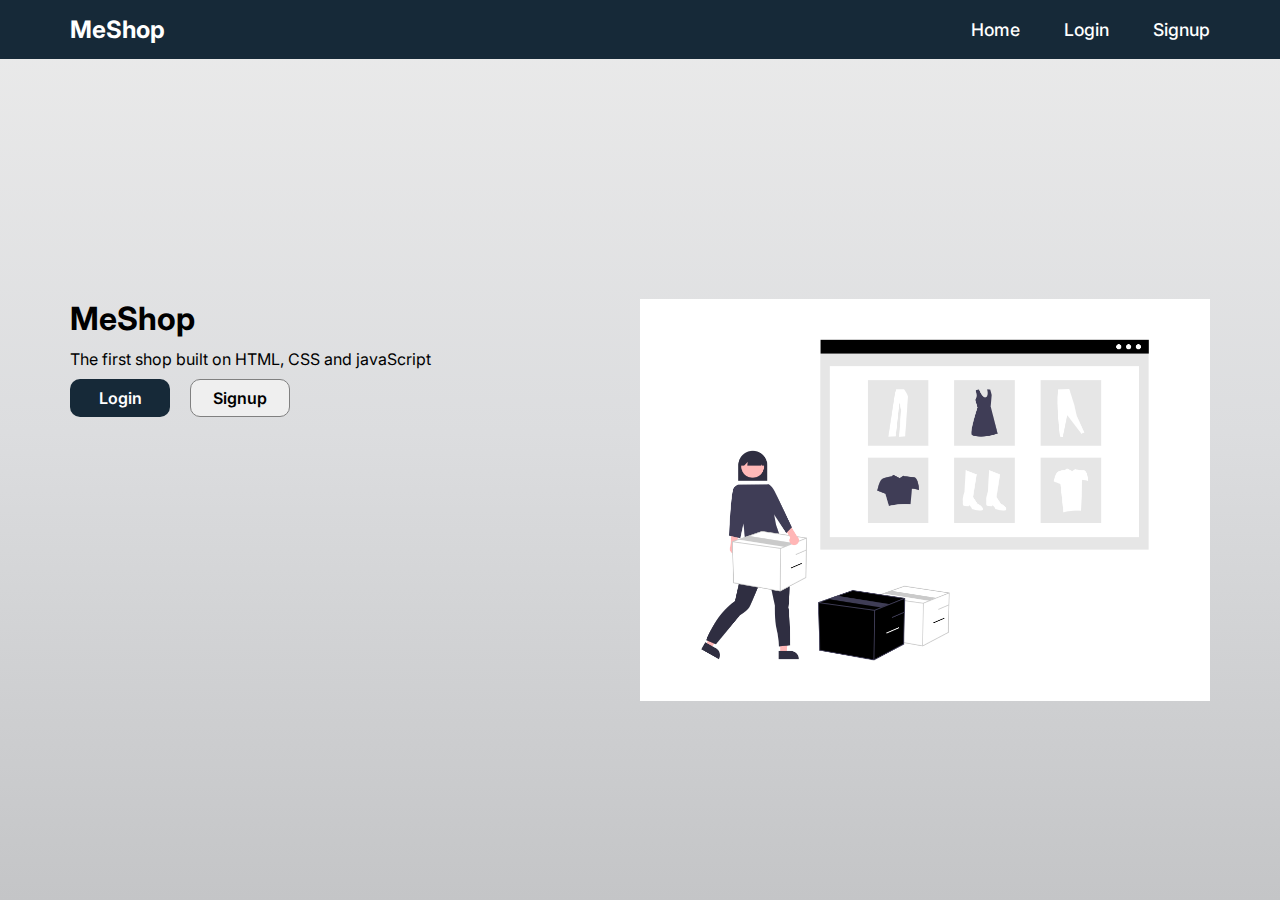
<file: index.html>
<!DOCTYPE html>
<html lang="en">

<head>
    <meta charset="UTF-8">
    <meta http-equiv="X-UA-Compatible" content="IE=edge">
    <meta name="viewport" content="width=device-width, initial-scale=1.0">
    <title>F3 Project Home page</title>
    <link rel="stylesheet" href="./style.css">
    <link rel="shortcut icon" href="images\favicon.ico" type="image/x-icon">

</head>

<body>
    <header>
        <h2 class="logo">MeShop</h2>
        <nav class="navbar">
            <a class="home" href="./index.html">Home</a>
            <a class="login" href="./Login/login.html">Login</a>
            <a class="signup" href="./Signup/signup.html">Signup</a>
        </nav>
    </header>
    <main class="container">
        <div class="page-left">
            <div class="pageInfo">
                <h1 class="main-page-heading">MeShop</h1>
                <p class="page-title">The first shop built on HTML, CSS and javaScript
                </p>
                <div class="login-signup">
                    <button id="login" type="button">Login</button>
                    <button id="signup" type="button">Signup</button>
                </div>
            </div>
        </div>
        <div class="page-right">
            <img class="rightImg" src="./landingPagePic.png" alt="image">
        </div>
    </main>
    <script src="./script.js"></script>
</body>

</html>
</file>
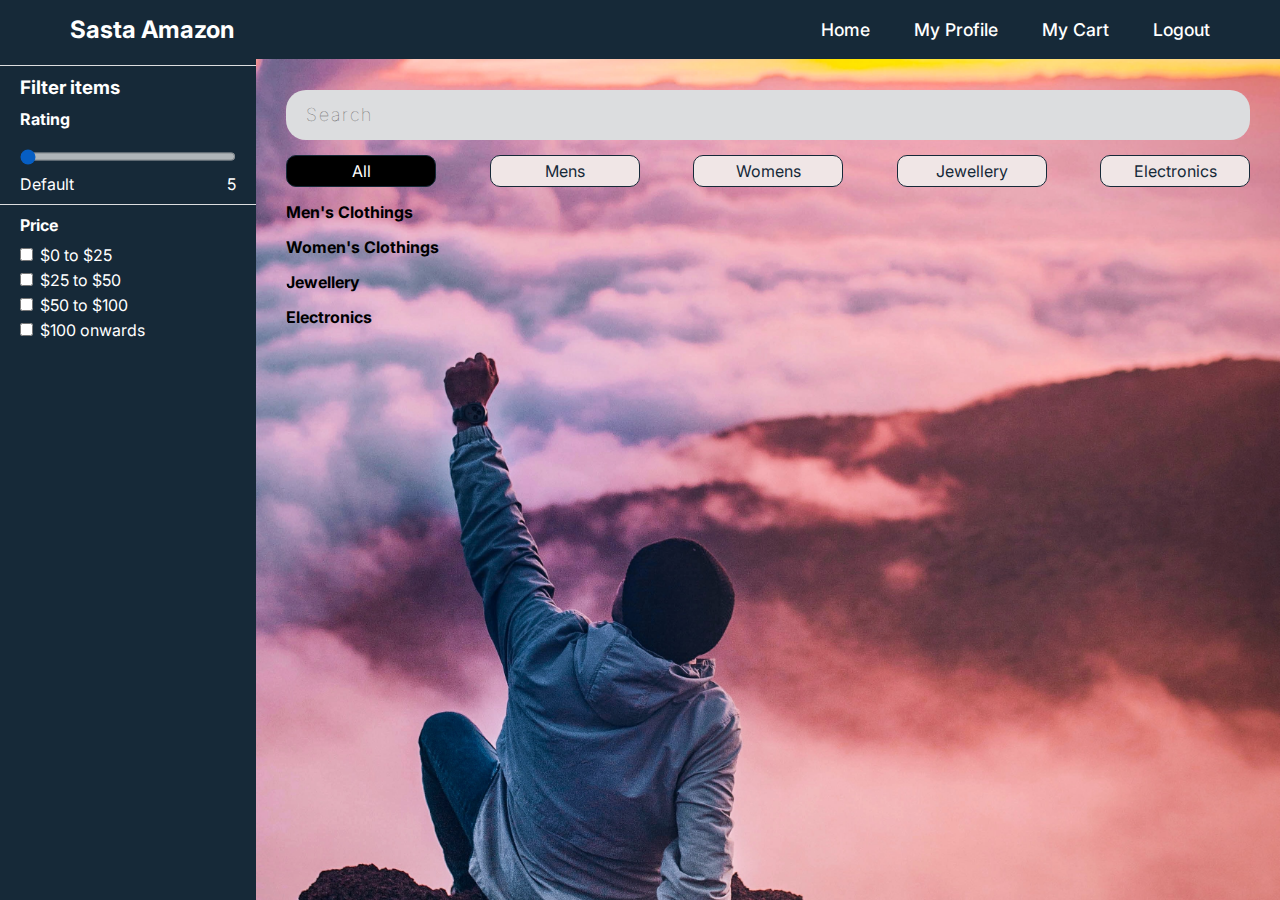
<file: Landingpage/landingpage.html>
<!DOCTYPE html>
<html lang="en">

<head>
    <meta charset="UTF-8">
    <meta http-equiv="X-UA-Compatible" content="IE=edge">
    <meta name="viewport" content="width=device-width, initial-scale=1.0">
    <title>F3 Project Landing Page</title>
    <link rel="stylesheet" href="./landingpage.css">
    <link rel="shortcut icon" href="images\favicon.ico" type="image/x-icon">

</head>

<body>
    <header>
        <h2 class="logo">Sasta Amazon</h2>
        <nav class="navbar">
            <a class="home" href="#">Home</a>
            <a class="profile" href="#">My Profile</a>
            <a class="myCart" href="#">My Cart</a>
            <a class="logout" href="#">Logout</a>
        </nav>
    </header>
    <div class="my-container">
        <div class="left">
            <div class="rating">
                <h3>Filter items</h3>
                <h4>Rating</h4>
                <input type="range" min="0" max="5" value="0" class="slider" id="myRange">
                <div class="num">
                    <div>Default</div>
                    <div>5</div>
                </div>
            </div>
            <div class="price-range">
                <h4>Price</h4>
                <div class="product-price">
                    <label for=""><input id="checkbox0" type="checkbox"> $0 to $25</label>
                    <label for=""><input id="checkbox25" type="checkbox"> $25 to $50</label>
                    <label for=""><input id="checkbox50" type="checkbox"> $50 to $100</label>
                    <label for=""><input id="checkbox100" type="checkbox"> $100 onwards</label>
                </div>
            </div>
        </div>
        <div class="right">
            <div id="snackbar">Item is added to your cart!!</div>
            <div class="search">
                <button class="btn-search"><i class="fas fa-search"></i></button>
                <input type="text" class="input-search" placeholder="Search">
            </div>
            <div class="categories">
                <p class="selectCategories" id="all">All</p>
                <p class="selectCategories" id="mens">Mens</p>
                <p class="selectCategories" id="womens">Womens</p>
                <p class="selectCategories" id="jewellery">Jewellery</p>
                <p class="selectCategories" id="electronics">Electronics</p>
            </div>
            <div class="mens-clothing clothings">
                <h4>Men's Clothings</h4>
                <div class="men-card-wrapper wrapper"></div>
            </div>
            <div class="womens-clothing clothings">
                <h4>Women's Clothings</h4>
                <div class="women-card-wrapper wrapper"></div>
            </div>
            <div class="jewellery clothings">
                <h4>Jewellery</h4>
                <div class="jewellery-card-wrapper wrapper"></div>
            </div>
            <div class="electronics clothings">
                <h4>Electronics</h4>
                <div class="electronics-card-wrapper wrapper"></div>
            </div>
        </div>
    </div>
    <script src="./landingpage.js"></script>
</body>

</html>
</file>
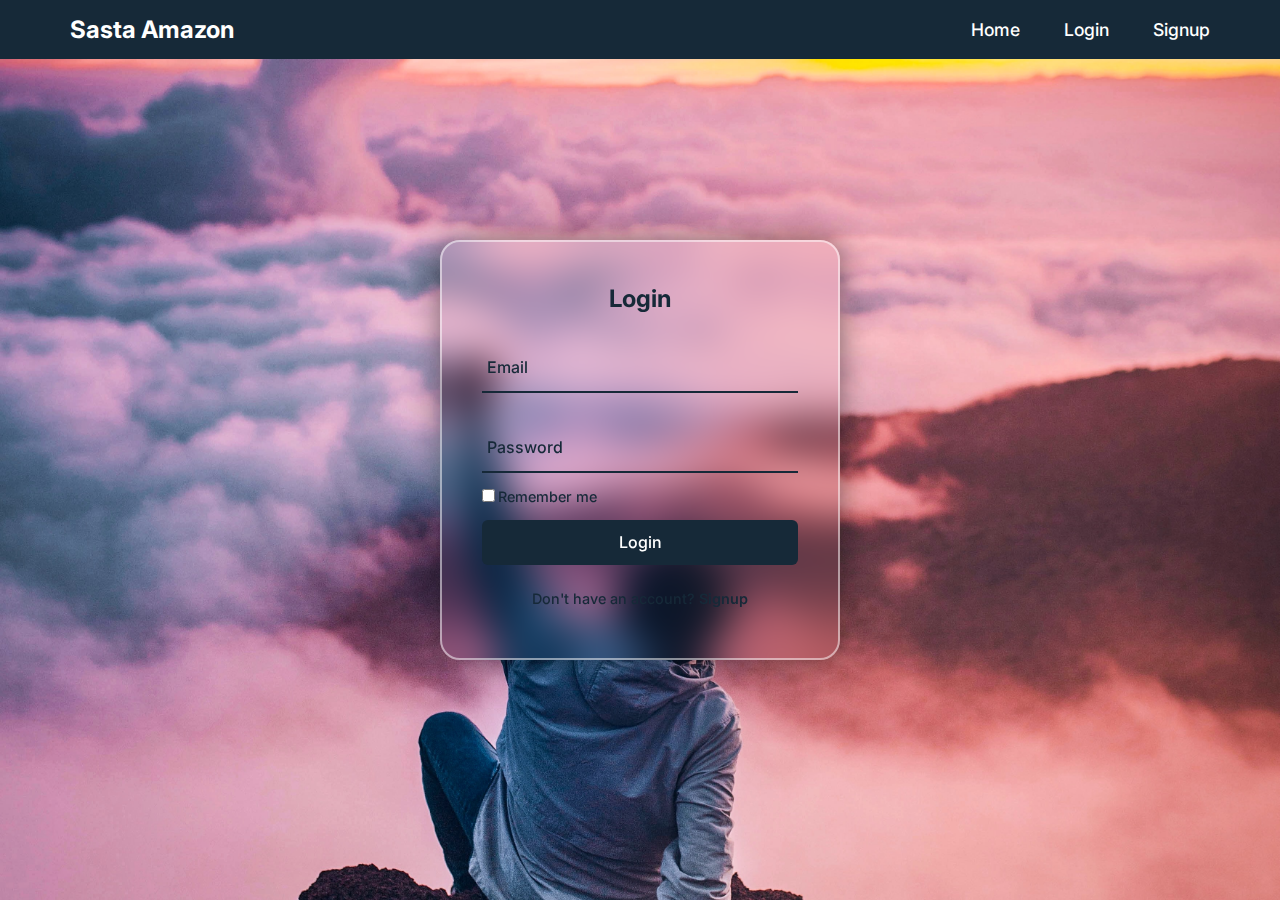
<file: Login/login.html>
<!DOCTYPE html>
<html lang="en">

<head>
    <meta charset="UTF-8">
    <meta http-equiv="X-UA-Compatible" content="IE=edge">
    <meta name="viewport" content="width=device-width, initial-scale=1.0">
    <title>F3 Project Login Page</title>
    <link rel="stylesheet" href="./login.css">
    <link rel="shortcut icon" href="images\favicon.ico" type="image/x-icon">

</head>

<body>
    <header>
        <h2 class="logo">Sasta Amazon</h2>
        <nav class="navbar">
            <a class="home" href="#">Home</a>
            <a class="login" href="#">Login</a>
            <a class="signup" href="#">Signup</a>
            <!-- <a class="myCart" href="#">My Cart</a> -->
        </nav>
    </header>
    <div class="wrapper">
        <div class="form-box login">
            <h2>Login</h2>
            <form>
                <div class="inputbox">
                    <input id="login-email" type="email" required>
                    <label for="login-email">Email</label>
                </div>
                <div class="inputbox">
                    <input id="login-password" type="password" required>
                    <label for="login-password">Password</label>
                </div>
                <div class="forgot">
                    <label for=""><input id="checkbox" type="checkbox">Remember me</label>
                </div>
                <button class="login-button btn" type="submit">Login</button>
                <div class="login-register">
                    <p>Don't have an account?<a href="#" class="register-link"> Signup</a></p>
                </div>
            </form>
        </div>
    </div>
    <script src="./login.js"></script>
</body>

</html>
</file>
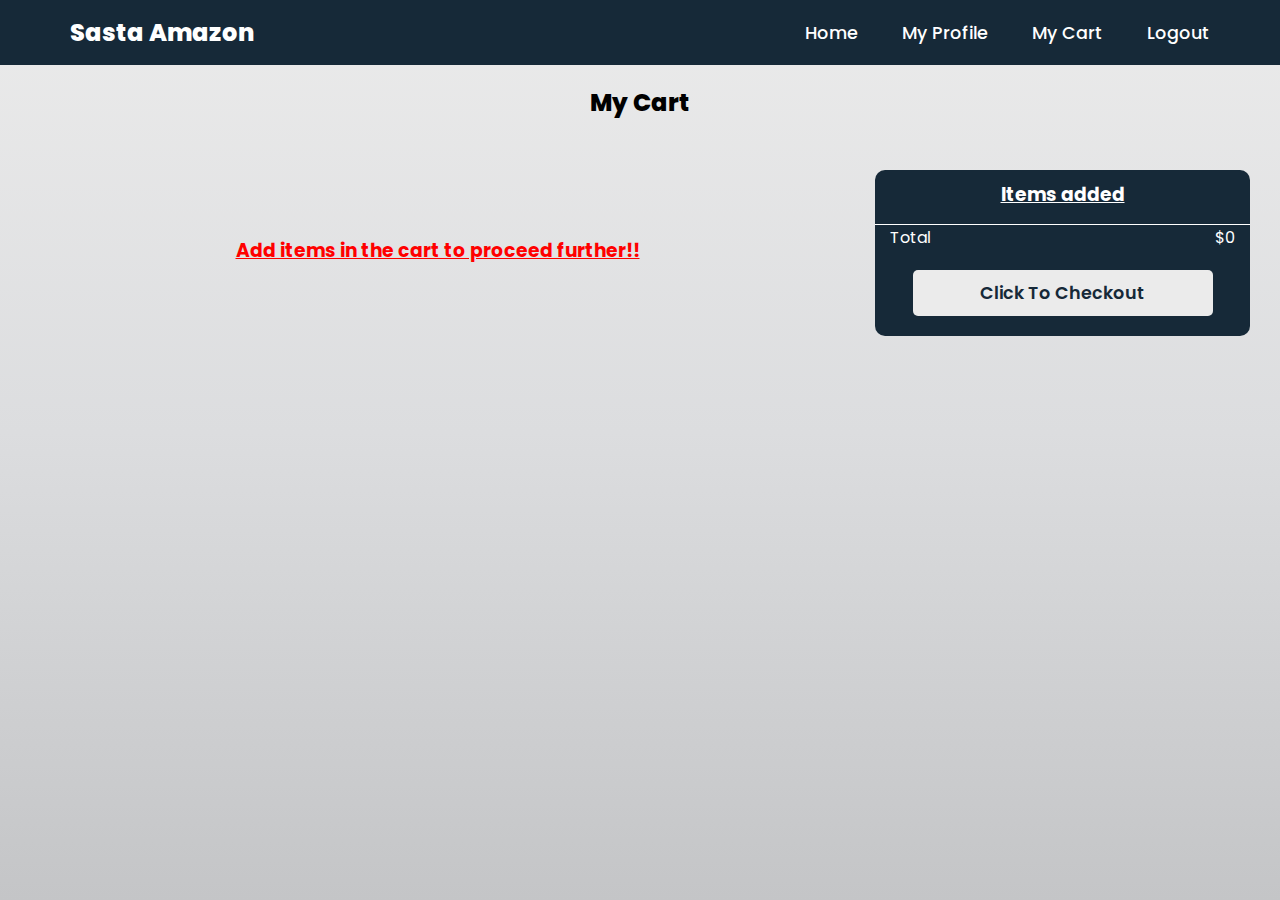
<file: Mycart/mycart.html>
<!DOCTYPE html>
<html lang="en">

<head>
    <meta charset="UTF-8">
    <meta http-equiv="X-UA-Compatible" content="IE=edge">
    <meta name="viewport" content="width=device-width, initial-scale=1.0">
    <title>F3 Project My Cart Page</title>
    <link rel="stylesheet" href="./mycart.css">
    <link rel="shortcut icon" href="images\favicon.ico" type="image/x-icon">
</head>

<body>
    <header>
        <h2 class="logo">Sasta Amazon</h2>
        <nav class="navbar">
            <a class="home" href="#">Home</a>
            <a class="profile" href="#">My Profile</a>
            <a class="myCart" href="#">My Cart</a>
            <a class="logout" href="#">Logout</a>
        </nav>
    </header>
    <h2>My Cart</h2>
    <div class="container">
        <h2>My Cart</h2>
        <div class="cart">
            <div class="left">
                <h3 class="warning hide">Add items in the cart to proceed further!!</h3>
            </div>
            <div class="right">
                <h3>Items added</h3>
                <div class="mainCart"></div>

                <div class="total">
                    <div class="text">Total</div>
                    <div class="total-price"></div>
                </div>
                <button id="checkout">Click To Checkout</button>
            </div>
        </div>
    </div>
    <script src="https://checkout.razorpay.com/v1/checkout.js"></script>
    <script src="./mycart.js"></script>
</body>

</html>
</file>
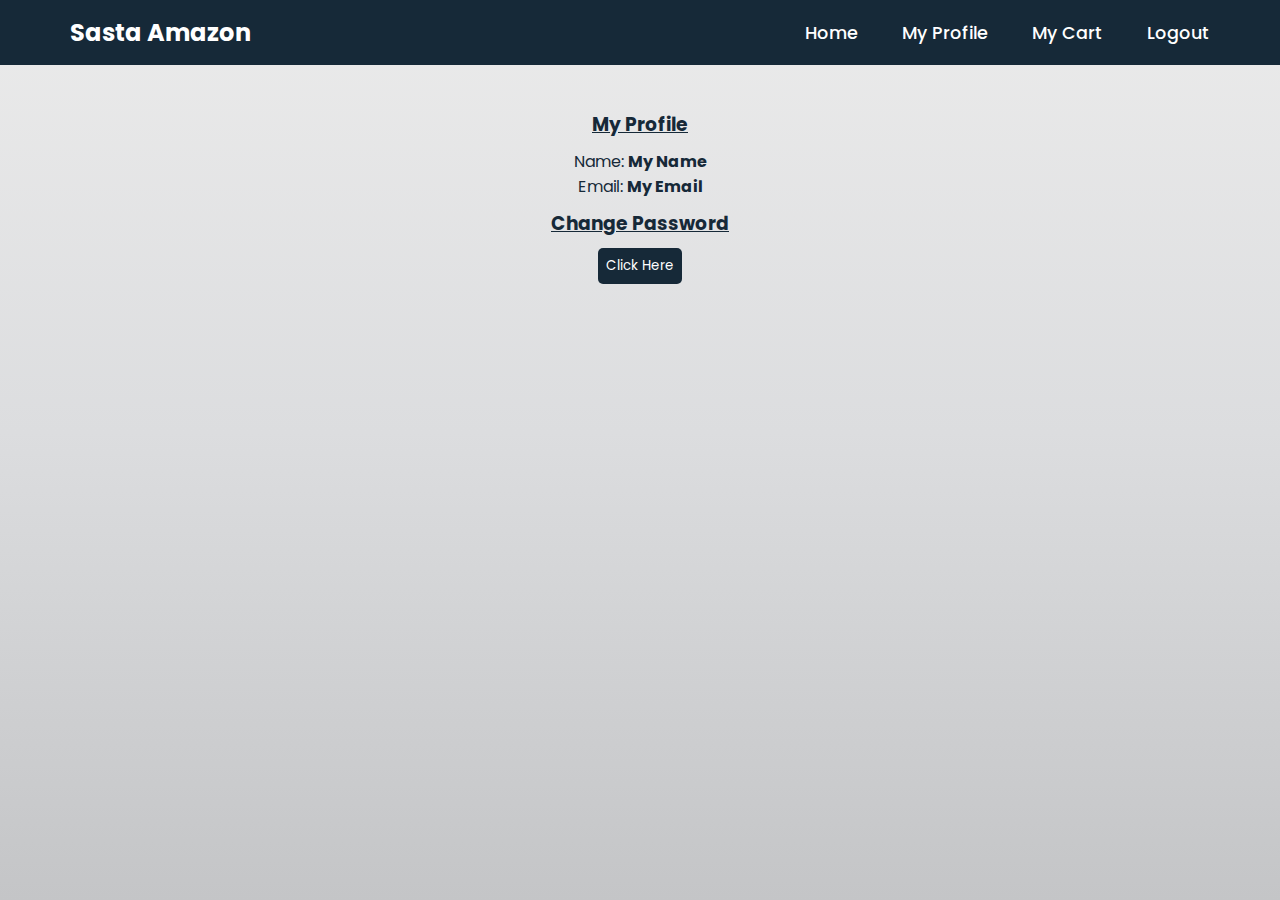
<file: Profile/profile.html>
<!DOCTYPE html>
<html lang="en">

<head>
    <meta charset="UTF-8">
    <meta http-equiv="X-UA-Compatible" content="IE=edge">
    <meta name="viewport" content="width=device-width, initial-scale=1.0">
    <title>F3 Project My Profile page</title>
    <link rel="stylesheet" href="./profile.css">
    <link rel="shortcut icon" href="images\favicon.ico" type="image/x-icon">

</head>

<body>
    <header>
        <h2 class="logo">Sasta Amazon</h2>
        <nav class="navbar">
            <a class="home" href="#">Home</a>
            <a class="profile" href="#">My Profile</a>
            <a class="myCart" href="#">My Cart</a>
            <a class="logout" href="#">Logout</a>
        </nav>
    </header>
    <div class="container">
        <div class="profile">
            <h3><u>My Profile</u></h3>
            <p>Name: <strong><span class="name">My Name</span></strong></p>
            <p>Email: <strong><span class="email">My Email</span></strong></p>
        </div>
        <div class="change">
            <h3><u>Change Password</u></h3>
            <button class="changePass">Click Here</button>
        </div>
    </div>
    <div class="changePassword hide">
        <div class="notification"></div>
        <form>
            <div class="mb-3">
                <input type="password" class="form-control" id="oldPassword" placeholder="Old Password"
                    aria-describedby="oldPasswordHelp">
                <div id="oldPasswordHelp" class="form-text"></div>
            </div>
            <div class="mb-3">
                <input type="password" class="form-control" id="newPassword" placeholder="New Password"
                    aria-describedby="newPasswordHelp">
                <div id="newPasswordHelp" class="form-text"></div>
            </div>
            <div class="mb-3">
                <input type="password" class="form-control" id="confirmNewPassword" placeholder="Confirm New Password"
                    aria-describedby="confirmNewPasswordHelp">
                <div id="confirmNewPasswordHelp" class="form-text"></div>
            </div>

            <button type="button" class="btn btn-primary" id="change">Change</button>
            <button type="button" class="btn btn-primary" id="logout">Logout</button>
        </form>
    </div>
    <script src="./profile.js"></script>
</body>

</html>
</file>
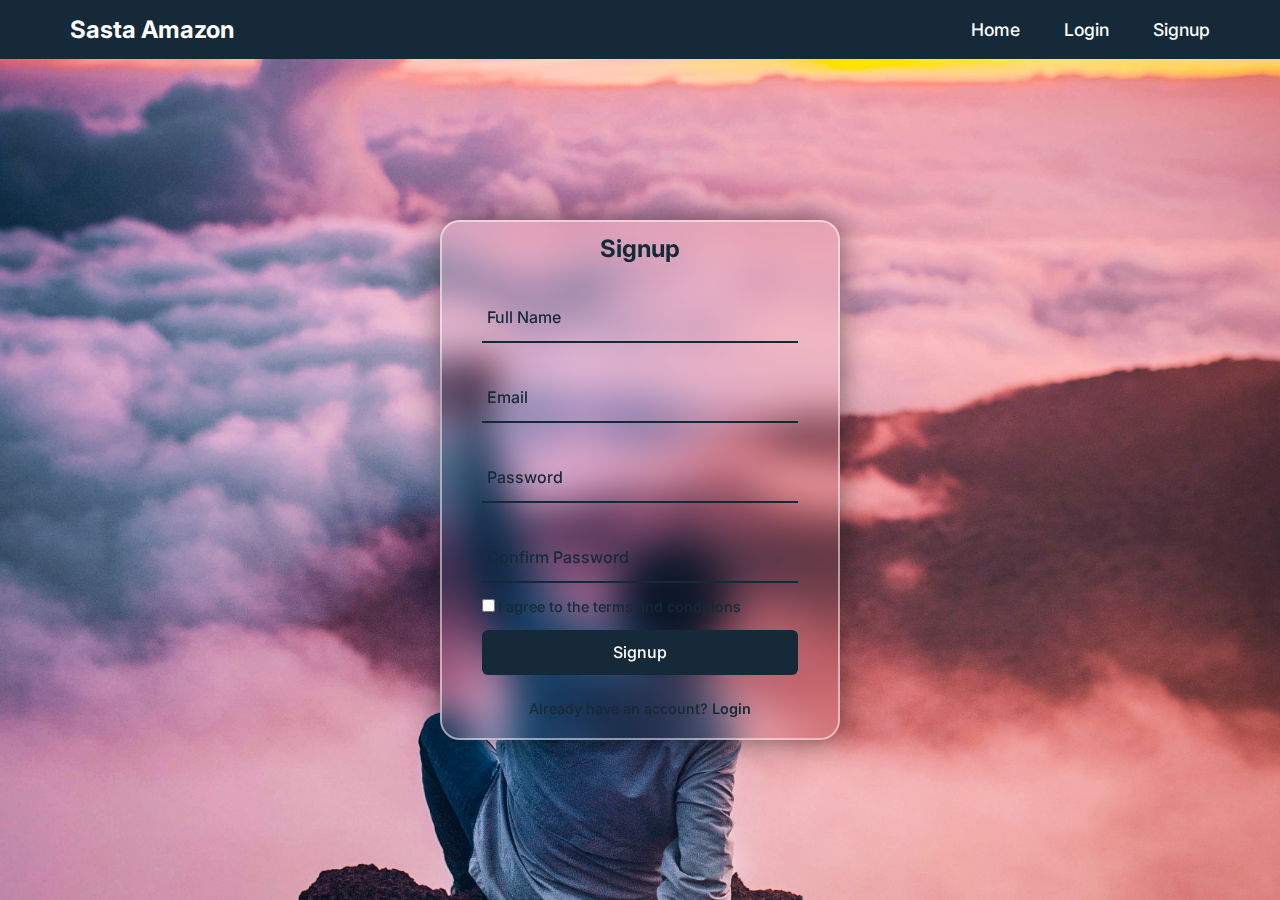
<file: Signup/signup.html>
<!DOCTYPE html>
<html lang="en">

<head>
    <meta charset="UTF-8">
    <meta http-equiv="X-UA-Compatible" content="IE=edge">
    <meta name="viewport" content="width=device-width, initial-scale=1.0">
    <title>F3 Project Signup page</title>
    <link rel="stylesheet" href="./signup.css">
    <link rel="shortcut icon" href="images\favicon.ico" type="image/x-icon">
</head>

<body>
    <header>
        <h2 class="logo">Sasta Amazon</h2>
        <nav class="navbar">
            <a class="home" href="../index.html">Home</a>
            <a class="login" href="../Login/login.html">Login</a>
            <a class="signup" href="./signup.html">Signup</a>
        </nav>
    </header>
    <div class="wrapper">
        <div class="form-box register">
            <h2>Signup</h2>
            <form>
                <div class="inputbox">
                    <!-- <span class="icon"><i class="fa-solid fa-user"></i></span> -->
                    <input id="signup-name" type="text" required>
                    <label for="signup-name">Full Name</label>
                </div>
                <div class="inputbox">
                    <!-- <span class="icon"><i class="fa-solid fa-envelope"></i></span> -->
                    <input id="signup-email" type="email" required>
                    <label for="signup-email">Email</label>
                </div>
                <div class="inputbox">
                    <!-- <span class="icon"><i class="fa-solid fa-lock"></i></span> -->
                    <input id="signup-password" type="password" required>
                    <label for="signup-password">Password</label>
                </div>
                <div class="inputbox">
                    <!-- <span class="icon"><i class="fa-solid fa-lock"></i></span> -->
                    <input id="signup-confirm-password" type="password" required>
                    <label for="signup-confirm-password">Confirm Password</label>
                </div>
                <div class="forgot">
                    <label for=""><input id="checkbox" type="checkbox" required>I agree to the terms and
                        conditions</label>
                </div>
                <button class="signup-button btn" type="submit">Signup</button>
                <div class="login-register">
                    <p>Already have an account?<a href="#" class="login-link"> Login</a></p>
                </div>
            </form>
        </div>
    </div>
    <script src="./signup.js"></script>
</body>

</html>
</file>
<file: style.css>
@import url('https://fonts.googleapis.com/css2?family=Inter&display=swap');

* {
    margin: 0;
    padding: 0;
    box-sizing: border-box;
    font-family: 'Inter', sans-serif;
}

body{
    display: flex;
    justify-content: center;
    align-items: center;
    min-height: 100vh;
    background: linear-gradient(to top, #c4c5c7 0%, #dcdddf 52%, #ebebeb 100%) no-repeat;
    background-size: cover;
    background-position: center;
}

header {
    position: fixed;
    top: 0;
    left: 0;
    width: 100%;
    padding: 15px 70px;
    background-color: #162938;
    display: flex;
    justify-content: space-between;
    align-items: center;
    z-index: 1000;
}

.logo {
    font-size: 1.5rem;
    color: #fff;
    user-select: none;
}

.navbar a {
    position: relative;
    font-size: 1.1rem;
    color: #fff;
    text-decoration: none;
    font-weight: 500;
    margin-left: 40px;
}
.navbar a::after{
    content: "";
    position: absolute;
    left: 0;
    bottom: -6px;
    width: 100%;
    height: 3px;
    background: #fff;
    border-radius: 5px;
    transform-origin: right;
    transform: scaleX(0);
    transition: transform .5s;
}
.navbar a:hover::after{
    transform-origin: left;
    transform: scaleX(1);
}
.container{
    margin: 100px 0 0 0 ;
    display: flex;
    width: 100%;
}
.page-left{
    width: 50%;
    padding: 0 20px 0 70px;
    display: flex;
    flex-direction: column;
}
.pageInfo{
    display: flex;
    flex-direction: column;
    line-height: 40px;
}

.pageInfo button{
    width: 100px;
    padding: 8px;
    font-size: 1rem;
    border-radius: 10px;
    border: 1px solid grey;
    font-weight: 600;
    transition: .2s;
    cursor: pointer;
}
.pageInfo button:hover{
    width: 140px;
    /* padding: 10px; */
}
.login-signup{
    display: flex;
    gap: 20px;
}
#login{
    background-color: #162938;
    color: #fff;
    border: none;
}
.main-page-heading{
    padding: 0 0 10px 0;
}
.page-title{
    line-height: 20px;
    padding: 0 0 10px 0;
}

.page-right{
    padding: 0 70px 0 0;
    width: 50%;
    display: flex;
    justify-content: center;
    align-items: center;
}
.page-right img{
    width: 100%;
}
.leftImg{
    margin-top: 2rem;
    width: 35rem;
    border-radius: 3rem;
    opacity: .9;
}
</file>
<file: Landingpage/landingpage.css>
@import url('https://fonts.googleapis.com/css2?family=Inter:wght@300&display=swap');

* {
    margin: 0;
    padding: 0;
    box-sizing: border-box;
    font-family: 'Inter', sans-serif;
}

body {
    display: flex;
    justify-content: center;
    min-height: 100vh;
    background: url("../images/ian-stauffer-bH7kZ0yazB0-unsplash.jpg") no-repeat;
    /* background: linear-gradient(to top, #c4c5c7 15%, #dcdddf 15%, #ebebeb 85%) no-repeat; */
    background-size: cover;
    background-position: center;
}

header {
    position: fixed;
    top: 0;
    left: 0;
    width: 100%;
    padding: 15px 70px;
    background-color: #162938;
    display: flex;
    justify-content: space-between;
    align-items: center;
    z-index: 1000;
}

.logo {
    font-size: 1.5rem;
    color: #fff;
    user-select: none;
}

.navbar a {
    position: relative;
    font-size: 1.1rem;
    color: #fff;
    text-decoration: none;
    font-weight: 500;
    margin-left: 40px;
}

.navbar a::after {
    content: "";
    position: absolute;
    left: 0;
    bottom: -6px;
    width: 100%;
    height: 3px;
    background: #fff;
    border-radius: 5px;
    transform-origin: right;
    transform: scaleX(0);
    transition: transform .5s;
}

.navbar a:hover::after {
    transform-origin: left;
    transform: scaleX(1);
}

.my-container {
    width: 100%;
    display: flex;
}

.left {
    width: 20%;
    background: #162938;
    color: #fff;
    padding: 50px 0 0 0;
    height: 100vh;
    position: fixed;
    overflow-y: scroll;
    z-index: 100;
    margin: 15px 0 0 0;
}


.rating {
    /* margin: 15px 0 0 0; */
    border-top: 1px solid #dcdddf;
    border-bottom: 1px solid #dcdddf;
    display: flex;
    flex-direction: column;
    gap: 10px;
    padding: 10px 20px 10px 20px;
}

.num {
    display: flex;
    justify-content: space-between;
}

.slider {
    margin: 10px 0 0 0;
    /* -webkit-appearance: none; */
    width: 100%;
    height: 15px;
    border-radius: 5px;
    background-color: #d3d3d3;
    outline: none;
    opacity: 0.7;
    -webkit-transition: .5s;
    transition: opacity .5s;
}

.slider:hover {
    opacity: 1;
}

.slider::-webkit-slider-thumb {
    -webkit-appearance: none;
    appearance: none;
    width: 25px;
    height: 25px;
    border-radius: 50%;
    background: #333333;
    cursor: pointer;
}

.slider::-moz-range-thumb {
    width: 25px;
    height: 25px;
    border-radius: 50%;
    background-color: #333333;
    cursor: pointer;
}

.price-range {
    display: flex;
    flex-direction: column;
    gap: 10px;
    padding: 10px 5px 10px 20px;
}

.product-price {
    display: flex;
    flex-direction: column;
    gap: 5px;
    padding: 0 0 10px 0;
}

.product-price label input {
    accent-color: #162938;
    margin-right: 3px;
}

.right {
    position: relative;
    left: 20%;
    width: 80%;
    margin: 50px 0 0 0;
    padding: 40px 30px 10px 30px;
}

.input-search {
    height: 50px;
    width: 100%;
    border-style: none;
    font-size: .9rem;
    letter-spacing: 2px;
    outline: none;
    border-radius: 20px;
    background-color: #dcdddf;
    padding: 20px;
    color: #162938;
}

.input-search::placeholder {
    color: #666666;
    font-size: 18px;
    letter-spacing: 2px;
    font-weight: 100;
}

.btn-search {
    width: 50px;
    height: 50px;
    border-style: none;
    font-size: 20px;
    font-weight: bold;
    outline: none;
    cursor: pointer;
    border-radius: 50%;
    position: absolute;
    right: 30px;
    color: #666666;
    background-color: transparent;
    pointer-events: painted;
}

.categories {
    width: 100%;
    margin: 15px 0 0 0;
    display: flex;
    justify-content: space-between;
}

.categories p {
    text-align: center;
    background-color: #f0e6e6;
    border: 1px solid #162938;
    color: #162938;
    padding: 5px;
    width: 150px;
    border-radius: 10px;
    min-width: 50px;
    cursor: pointer;
}

#all {
    background-color: #000;
    color: #fff;
}

.clothings {
    padding: 15px 0 0 0;
    width: 100%;
    border-radius: 10px;
    overflow: hidden;
}

.wrapper {
    width: 100%;
    width: 100%;
    display: flex;
    flex-direction: row;
    overflow-x: scroll;
    gap: 10px;
}

.card {
    background-color: #fff;
    display: flex;
    flex-direction: column;
    justify-content: space-between;
    align-items: center;
    max-width: 300px;
    min-width: 300px;
    height: 420px;
    margin: 20px 0 20px 0;
    border: none;
    border-radius: 10px;
    box-shadow: 0 2px 5px rgba(0, 0, 0, 0.3);
    overflow: hidden;
    position: relative;
}

.image-top {
    text-align: center;
    width: 100%;
    height: 50%;
    background-size: cover;
}

.card-body {
    text-align: center;
    width: 100%;
    padding: 10px;
    display: flex;
    flex-direction: column;
    justify-content: space-between;
}

.card-title {
    padding: 0 0 5px 0;
    margin: 0;
    font-size: .8rem;
    font-weight: 600;
    color: #333333
}

.card-stock {
    padding: 5px 0 5px 0;
    color: #df0a0a;
    font-size: .8rem;
}

.card-text {
    margin: 5px 0;
    font-size: 1rem;
    color: #079212;
}

.card-rating {
    font-size: 0.880rem;
    color: #666666;
    margin: 0 0 5px 0;
}

.addCart {
    padding: 10px;
    background: #000;
    color: #fff;
    border: none;
    width: 100%;
    margin: 10px 0 0 0;
    cursor: pointer;
}

.hide {
    display: none;
}

#snackbar {
    visibility: hidden;
    min-width: 250px;
    margin-left: -125px;
    background-color: #333;
    color: #fff;
    text-align: center;
    border-radius: 2px;
    padding: 16px;
    position: fixed;
    z-index: 1;
    left: 50%;
    bottom: 30px;
    font-size: 17px;
  }
  
  #snackbar.show {
    visibility: visible;
    -webkit-animation: fadein 0.5s, fadeout 0.5s 2.5s;
    animation: fadein 0.5s, fadeout 0.5s 2.5s;
  }
  
  @-webkit-keyframes fadein {
    from {bottom: 0; opacity: 0;} 
    to {bottom: 30px; opacity: 1;}
  }
  
  @keyframes fadein {
    from {bottom: 0; opacity: 0;}
    to {bottom: 30px; opacity: 1;}
  }
  
  @-webkit-keyframes fadeout {
    from {bottom: 30px; opacity: 1;} 
    to {bottom: 0; opacity: 0;}
  }
  
  @keyframes fadeout {
    from {bottom: 30px; opacity: 1;}
    to {bottom: 0; opacity: 0;}
  }
</file>
<file: Login/login.css>
@import url('https://fonts.googleapis.com/css2?family=Inter&display=swap');

* {
    margin: 0;
    padding: 0;
    box-sizing: border-box;
    font-family: 'Inter', sans-serif;
}

body{
    display: flex;
    justify-content: center;
    align-items: center;
    min-height: 100vh;
    background: url("../images/ian-stauffer-bH7kZ0yazB0-unsplash.jpg") no-repeat;
    background-size: cover;
    background-position: center;
}

header {
    position: fixed;
    top: 0;
    left: 0;
    width: 100%;
    padding: 15px 70px;
    background-color: #162938;
    display: flex;
    justify-content: space-between;
    align-items: center;
    z-index: 1000;
}

.logo {
    font-size: 1.5rem;
    color: #fff;
    user-select: none;
}

.navbar a {
    position: relative;
    font-size: 1.1rem;
    color: #fff;
    text-decoration: none;
    font-weight: 500;
    margin-left: 40px;
}
.navbar a::after{
    content: "";
    position: absolute;
    left: 0;
    bottom: -6px;
    width: 100%;
    height: 3px;
    background: #fff;
    border-radius: 5px;
    transform-origin: right;
    transform: scaleX(0);
    transition: transform .5s;
}
.navbar a:hover::after{
    transform-origin: left;
    transform: scaleX(1);
}
.wrapper{
    position: relative;
    width: 400px;
    height: 420px;
    background: transparent;
    border: 2px solid #ffffff80;
    border-radius: 20px;
    backdrop-filter: blur(20px);
    box-shadow: 0 0 30px #00000080;
    display: flex;
    align-items: center;
    justify-content: center;
    overflow: hidden;
}

.wrapper .form-box{
    width: 100%;
    padding: 40px;
}

.form-box h2{
    font-size: 1.5rem;
    color: #162938;
    text-align: center;
}

.inputbox{
    position: relative;
    width: 100%;
    height: 50px;
    background: transparent;
    border-bottom: 2px solid #162938;
    margin: 30px 0;
}
.inputbox label{
    position: absolute;
    top: 50%;
    left: 5px;
    transform: translateY(-50%);
    font-size: 1rem;
    color: #162938;
    font-weight: 500;
    pointer-events: none;
    transition: .5s;
}

.inputbox input:focus~label,
.inputbox input:valid~label{
    top: -5px;
    background: transparent;
}

.inputbox input{
    width: 100%;
    height: 100%;
    background: transparent;
    border: none;
    outline: none;
    font-size: 1rem;
    color: #162938;
    font-weight: 600;
    padding: 0 35px 0 5px;
}
.inputbox .icon{
    position: absolute;
    right: 8px;
    font-size: 1.2rem;
    color: #162938;
    line-height: 57px;
}

.forgot{
    font-size: .9rem;
    color: #162938;
    font-weight: 500;
    margin: -15px 0 15px;
    display: flex;
    justify-content: space-between;
}
.forgot label input{
    accent-color: #162938;
    margin-right: 3px;
}
.forgot a{
    color: #162938;
    text-decoration: none;
}

.forgot a:hover{
    text-decoration: underline;
}
.btn{
    width: 100%;
    height: 45px;
    background: #162938;
    border: none;
    outline: none;
    border-radius: 6px;
    cursor: pointer;
    font-size: 1rem;
    color: #fff;
    font-weight: 500;
}

.login-register{
    font-size: .9rem;
    color: #162938;
    text-align: center;
    font-weight: 500;
    margin: 25px 0 10px;
}

.login-register p a{
    color: #162938;
    text-decoration: none;
    font-weight: 600;
}
.login-register p a:hover{
    text-decoration: underline;
}
</file>
<file: Mycart/mycart.css>
@import url('https://fonts.googleapis.com/css2?family=Poppins:wght@300&display=swap');

* {
    margin: 0;
    padding: 0;
    box-sizing: border-box;
    font-family: 'Poppins', sans-serif;
}

body{
    min-height: 100vh;
    background: linear-gradient(to top, #c4c5c7 0%, #dcdddf 52%, #ebebeb 100%) no-repeat;
    background-size: cover;
    background-position: center;
}

header {
    position: fixed;
    top: 0;
    left: 0;
    width: 100%;
    padding: 15px 70px;
    background-color: #162938;
    display: flex;
    justify-content: space-between;
    align-items: center;
    z-index: 1000;
}

.logo {
    font-size: 1.5rem;
    color: #fff;
    user-select: none;
}

.navbar a {
    position: relative;
    font-size: 1.1rem;
    color: #fff;
    text-decoration: none;
    font-weight: 500;
    margin-left: 40px;
}
.navbar a::after{
    content: "";
    position: absolute;
    left: 0;
    bottom: -6px;
    width: 100%;
    height: 3px;
    background: #fff;
    border-radius: 5px;
    transform-origin: right;
    transform: scaleX(0);
    transition: transform .5s;
}
.navbar a:hover::after{
    transform-origin: left;
    transform: scaleX(1);
}

.card{
    background-color: #fff;
    display: flex;
    flex-direction: column;
    justify-content: space-between;
    align-items:center;
    width: 250px;
    height: 400px;
    margin: 20px 0 20px 0;
    border: none;
    border-radius: 10px;
    box-shadow: 0 2px 5px rgba(0,0,0,0.3);
    overflow: hidden;
    position: relative;
}
.image-top{
    text-align: center;
    width: 100%;
    height: 50%;
    background-size: cover;
}
.card-body{
    text-align: center;
    width: 100%;
    padding: 10px;
    display: flex;
    flex-direction: column;
    justify-content: space-between;
}
.card-title{
    padding: 0 0 5px 0;
    margin: 0;
    font-size: .8rem;
    font-weight: 600;
    color: #333333
}

.card-text{
    margin: 5px 0;
    font-size: 1rem;
    color: #079212;
}
.addCart{
    padding: 10px;
    background: #000;
    color: #fff;
    border: none;
    width: 250px;
    margin: 10px 0 0 0;
    cursor: pointer;
}
h2{
    text-align: center;
    font-weight: 800;
}
.container{
    display: flex;
    flex-direction: column;
    width: 100%;
    padding: 50px 0 0 0;
}
.cart{
    display: flex;
    flex-direction: row;
    width: 100%;
    padding: 50px 0 0 0;
}
.left{
    width: 70%;
    display: flex;
    flex-direction: row;
    justify-content: center;
    align-items: center;
    flex-wrap: wrap;
    gap: 20px
}
.warning{
    color: #ff0000;
}
.hide{
    display: none;
}
.right{
    display: flex;
    flex-direction: column;
    justify-content: center;
    align-items: center;
    margin: 0 30px 0 0;
    width: 30%;
    background-color: #162938;
    color: #fff;
    height:max-content;
    border-radius: 10px;
}
h3{
    text-align: center;
    padding: 10px 0 15px 0;
    text-decoration: underline;
}

.mainCart{
    display: flex;
    flex-direction: column;
}
.cartlist{
    width: 100% !important;
    display: flex !important;
    justify-content: space-between !important;
    padding: 0 15px 20px 15px !important;
}
.name-id{
    width: 75%;
    display: flex;
    gap: 5px;
}
.price{
    width : 25%;
    text-align: right;
}
.total{
    border-top: 1px solid #fff;
    width: 100%;
    display: flex;
    justify-content: space-between;
    padding: 0 15px 20px 15px;
}
#checkout{
    margin: 0 0 20px 0;
    padding: 10px;
    width: 80%;
    font-size: 1.1rem;
    font-weight: 600;
    background-color: #ebebeb;
    color: #162938;
    border: none;
    outline: none;
    border-radius: 5px;
    cursor: pointer;
}
.hide{
    display: none;
}
</file>
<file: Profile/profile.css>
@import url('https://fonts.googleapis.com/css2?family=Poppins:wght@300&display=swap');

* {
    margin: 0;
    padding: 0;
    box-sizing: border-box;
    font-family: 'Poppins', sans-serif;
}

body{
    min-height: 100vh;
    background: linear-gradient(to top, #c4c5c7 0%, #dcdddf 52%, #ebebeb 100%) no-repeat;
    background-size: cover;
    background-position: center;
    color: #162938;
}

header {
    position: fixed;
    top: 0;
    left: 0;
    width: 100%;
    padding: 15px 70px;
    background-color: #162938;
    display: flex;
    justify-content: space-between;
    align-items: center;
    z-index: 1000;
}

.logo {
    font-size: 1.5rem;
    color: #fff;
    user-select: none;
}

.navbar a {
    position: relative;
    font-size: 1.1rem;
    color: #fff;
    text-decoration: none;
    font-weight: 500;
    margin-left: 40px;
}
.navbar a::after{
    content: "";
    position: absolute;
    left: 0;
    bottom: -6px;
    width: 100%;
    height: 3px;
    background: #fff;
    border-radius: 5px;
    transform-origin: right;
    transform: scaleX(0);
    transition: transform .5s;
}
.navbar a:hover::after{
    transform-origin: left;
    transform: scaleX(1);
}

.container{
    width: 100%;
    padding: 100px 0 0 0;
    text-align: center;
}
h3{
    padding: 10px 0 10px 0;
}
button{
    background-color: #162938;
    color: #fff;
    padding: 8px;
    border: none;
    outline: none;
    border-radius: 5px;
    cursor:pointer;
}
.changePassword{
    margin: 20px 0 0 0;
    width: 100%;
    text-align: center;
}
form{
    display: flex;
    flex-direction: column;
    gap: 15px;
    justify-content: center;
    align-items: center;
}
#change, #logout{
    width: 100px;
}
form input{
    width: 300px;
    padding: 10px;
    font-size: 15px;
    border-radius: 10px;
    border: 1px solid #c4c5c7;;
}

.hide{
    display:none;
}
.notification{
    color: #008000;
}

.form-text{
    color: #ff0000;
}
</file>
<file: Signup/signup.css>
@import url('https://fonts.googleapis.com/css2?family=Inter&display=swap');

* {
    margin: 0;
    padding: 0;
    box-sizing: border-box;
    font-family: 'Inter', sans-serif;
}

body{
    display: flex;
    justify-content: center;
    align-items: center;
    min-height: 100vh;
    background: url("../images/ian-stauffer-bH7kZ0yazB0-unsplash.jpg") no-repeat;
    background-size: cover;
    background-position: center;
}

header {
    position: fixed;
    top: 0;
    left: 0;
    width: 100%;
    padding: 15px 70px;
    background-color: #162938;
    display: flex;
    justify-content: space-between;
    align-items: center;
    z-index: 1000;
}

.logo {
    font-size: 1.5rem;
    color: #fff;
    user-select: none;
}

.navbar a {
    position: relative;
    font-size: 1.1rem;
    color: #fff;
    text-decoration: none;
    font-weight: 500;
    margin-left: 40px;
}
.navbar a::after{
    content: "";
    position: absolute;
    left: 0;
    bottom: -6px;
    width: 100%;
    height: 3px;
    background: #162938;
    border-radius: 5px;
    transform-origin: right;
    transform: scaleX(0);
    transition: transform .5s;
}
.navbar a:hover::after{
    transform-origin: left;
    transform: scaleX(1);
}
.wrapper{
    margin: 100px 0 40px 0;
    position: relative;
    width: 400px;
    height: 520px;
    background: transparent;
    border: 2px solid #ffffff80;
    border-radius: 20px;
    backdrop-filter: blur(20px);
    box-shadow: 0 0 30px #00000080;
    display: flex;
    align-items: center;
    justify-content: center;
    overflow: hidden;
}

.wrapper .form-box{
    width: 100%;
    padding: 40px;
}

.form-box h2{
    font-size: 1.5rem;
    color: #162938;
    text-align: center;
}

.inputbox{
    position: relative;
    width: 100%;
    height: 50px;
    background: transparent;
    border-bottom: 2px solid #162938;
    margin: 30px 0;
}
.inputbox label{
    position: absolute;
    top: 50%;
    left: 5px;
    transform: translateY(-50%);
    font-size: 1rem;
    color: #162938;
    font-weight: 500;
    pointer-events: none;
    transition: .5s;
}

.inputbox input:focus~label,
.inputbox input:valid~label{
    top: -5px;
    background: transparent;
}

.inputbox input{
    width: 100%;
    height: 100%;
    background: transparent;
    border: none;
    outline: none;
    font-size: 1rem;
    color: #162938;
    font-weight: 600;
    padding: 0 35px 0 5px;
}
.inputbox .icon{
    position: absolute;
    right: 8px;
    font-size: 1.2rem;
    color: #162938;
    line-height: 57px;
}

.forgot{
    font-size: .9rem;
    color: #162938;
    font-weight: 500;
    margin: -15px 0 15px;
    display: flex;
    justify-content: space-between;
}
.forgot label input{
    accent-color: #162938;
    margin-right: 3px;
}
.forgot a{
    color: #162938;
    text-decoration: none;
}

.forgot a:hover{
    text-decoration: underline;
}
.btn{
    width: 100%;
    height: 45px;
    background: #162938;
    border: none;
    outline: none;
    border-radius: 6px;
    cursor: pointer;
    font-size: 1rem;
    color: #fff;
    font-weight: 500;
}

.login-register{
    font-size: .9rem;
    color: #162938;
    text-align: center;
    font-weight: 500;
    margin: 25px 0 10px;
}

.login-register p a{
    color: #162938;
    text-decoration: none;
    font-weight: 600;
}
.login-register p a:hover{
    text-decoration: underline;
}
</file>
